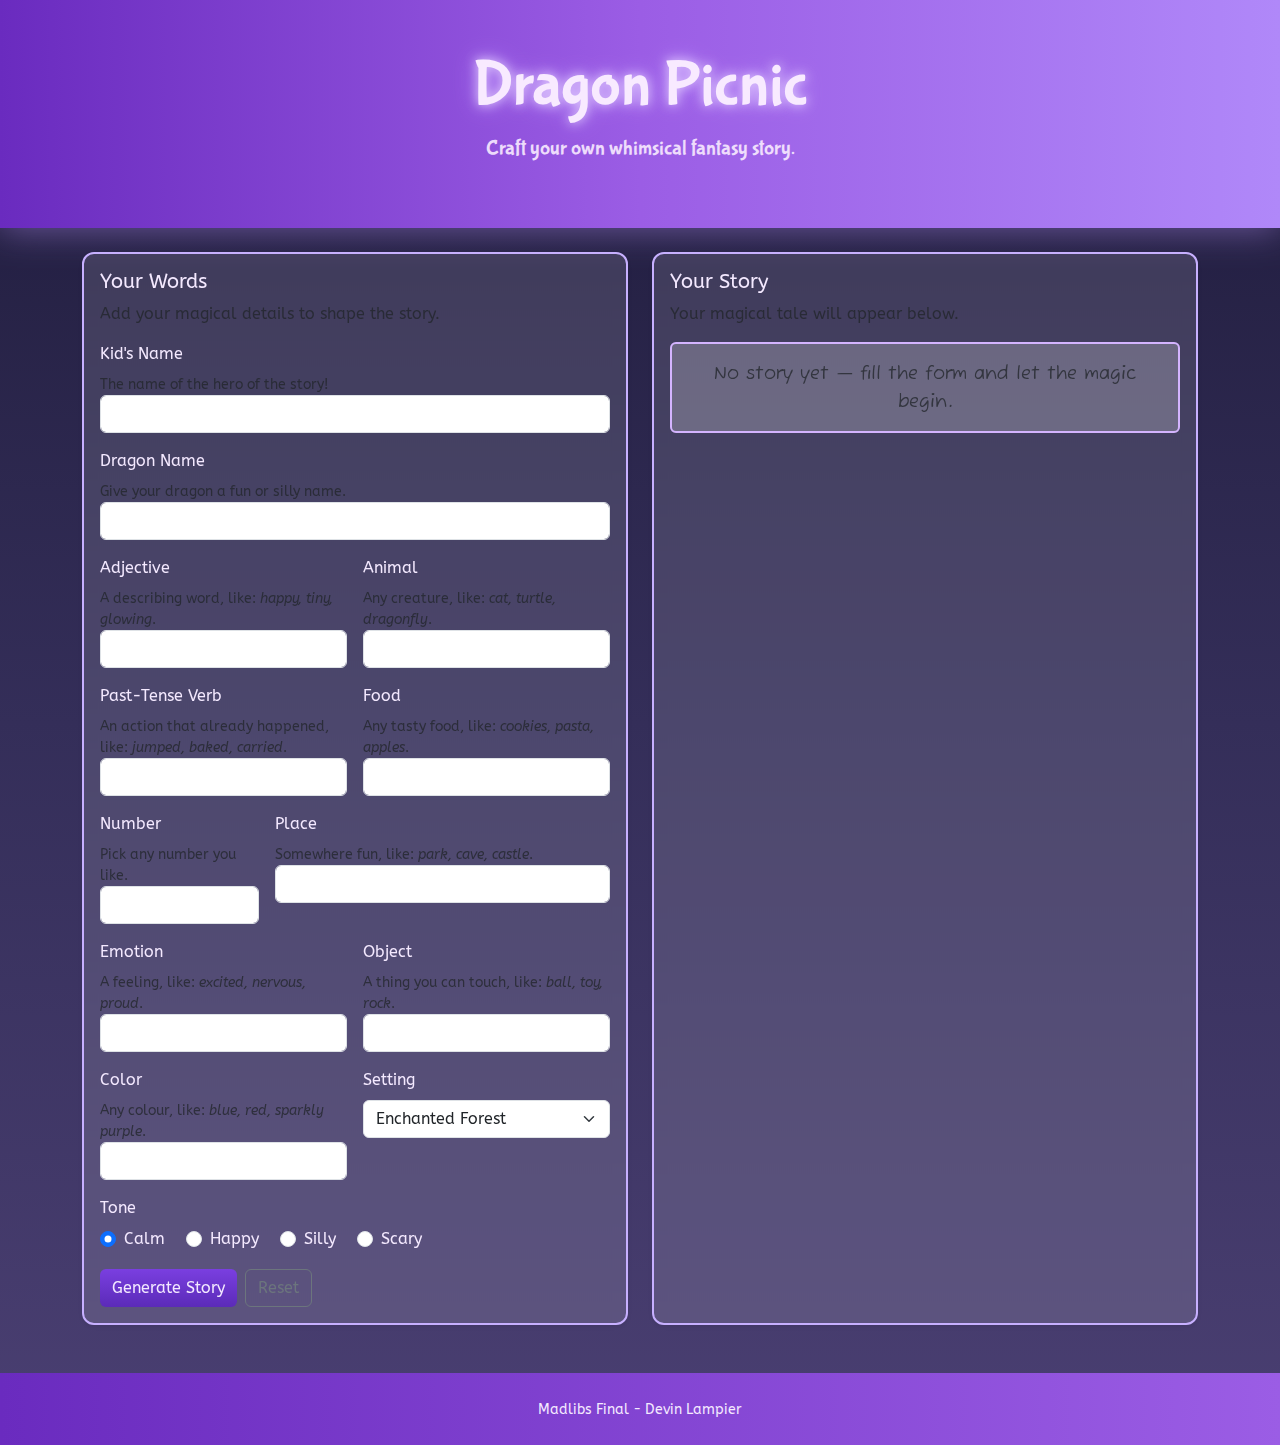
<file: index.html>
<!doctype html>
<html lang="en">
<head>
  <meta charset="utf-8" />
  <meta name="viewport" content="width=device-width, initial-scale=1" />
  <title>Dragon Picnic — Fantasy Mad Libs</title>

  <link href="https://fonts.googleapis.com/css2?family=ABeeZee&family=Bubblegum+Sans&family=Fuzzy+Bubbles:wght@400;700&display=swap" rel="stylesheet">

  <link href="https://cdn.jsdelivr.net/npm/bootstrap@5.3.3/dist/css/bootstrap.min.css" rel="stylesheet">

  <link rel="stylesheet" href="styles.css">
</head>
<body class="bg-fantasy">

  <div class="sparkle-container"></div>

  <header class="fantasy-header py-5 mb-4 shimmer">
    <div class="container text-center">
      <h1 class="display-3 mb-2 glowing-title"> Dragon Picnic </h1>
      <p class="lead magic-subtitle">Craft your own whimsical fantasy story.</p>
    </div>
  </header>

  <main class="container mb-5 fade-in">
    <div class="row g-4">
      <section class="col-lg-6">
        <div class="card shadow-sm fantasy-card">
          <div class="card-body">
            <h2 class="h5">Your Words</h2>
            <p class="text-muted">Add your magical details to shape the story.</p>

            <form id="storyForm" class="row g-3" onsubmit="generateStory(); return false;" onreset="clearStory()">
<!-- fixed form s-->
            <div class="col-12">
  <label class="form-label">Kid's Name</label>
  <small class="text-muted d-block">The name of the hero of the story!</small>
  <input type="text" id="kidName" class="form-control" required>
</div>

<div class="col-12">
  <label class="form-label">Dragon Name</label>
  <small class="text-muted d-block">Give your dragon a fun or silly name.</small>
  <input type="text" id="dragonName" class="form-control" required>
</div>

<div class="col-md-6">
  <label class="form-label">Adjective</label>
  <small class="text-muted d-block">A describing word, like: <em>happy, tiny, glowing</em>.</small>
  <input type="text" id="adjective" class="form-control" required>
</div>

<div class="col-md-6">
  <label class="form-label">Animal</label>
  <small class="text-muted d-block">Any creature, like: <em>cat, turtle, dragonfly</em>.</small>
  <input type="text" id="animal" class="form-control" required>
</div>

<div class="col-md-6">
  <label class="form-label">Past-Tense Verb</label>
  <small class="text-muted d-block">An action that already happened, like: <em>jumped, baked, carried</em>.</small>
  <input type="text" id="verbPast" class="form-control" required>
</div>

<div class="col-md-6">
  <label class="form-label">Food</label>
  <small class="text-muted d-block">Any tasty food, like: <em>cookies, pasta, apples</em>.</small>
  <input type="text" id="food" class="form-control" required>
</div>

<div class="col-md-4">
  <label class="form-label">Number</label>
  <small class="text-muted d-block">Pick any number you like.</small>
  <input type="number" id="number" class="form-control" required>
</div>

<div class="col-md-8">
  <label class="form-label">Place</label>
  <small class="text-muted d-block">Somewhere fun, like: <em>park, cave, castle</em>.</small>
  <input type="text" id="place" class="form-control" required>
</div>

<div class="col-md-6">
  <label class="form-label">Emotion</label>
  <small class="text-muted d-block">A feeling, like: <em>excited, nervous, proud</em>.</small>
  <input type="text" id="emotion" class="form-control" required>
</div>

<div class="col-md-6">
  <label class="form-label">Object</label>
  <small class="text-muted d-block">A thing you can touch, like: <em>ball, toy, rock</em>.</small>
  <input type="text" id="object" class="form-control" required>
</div>

<div class="col-md-6">
  <label class="form-label">Color</label>
  <small class="text-muted d-block">Any colour, like: <em>blue, red, sparkly purple</em>.</small>
  <input type="text" id="color" class="form-control" required>
</div>

              <div class="col-md-6">
                <label class="form-label">Setting</label>
                <select id="setting" class="form-select">
                  <option>Enchanted Forest</option>
                  <option>Mystic Mountains</option>
                  <option>Crystal Caverns</option>
                  <option>Old Kingdom Ruins</option>
                  <option>Twisted Tavern</option>
                </select>
              </div>
<!-- emotions -->
              <fieldset class="col-12">
                <legend class="col-form-label pt-0">Tone</legend>
                <div class="form-check form-check-inline">
                  <input class="form-check-input" type="radio" name="tone" value="silly" checked>
                  <label class="form-check-label">Calm</label>
                </div>
                <div class="form-check form-check-inline">
                  <input class="form-check-input" type="radio" name="tone" value="spooky">
                  <label class="form-check-label">Happy</label>
                </div>
                <div class="form-check form-check-inline">
                  <input class="form-check-input" type="radio" name="tone" value="calm">
                  <label class="form-check-label">Silly</label>
                </div>
                <div class="form-check form-check-inline">
                  <input class="form-check-input" type="radio" name="tone" value="calm">
                  <label class="form-check-label">Scary</label>
                </div>
              </fieldset>
<!-- reset and generate-->
              <div class="col-12 d-flex gap-2">
                <button class="btn btn-fantasy" type="submit">Generate Story</button>
                <button class="btn btn-outline-secondary" type="reset">Reset</button>
              </div>

            </form>
          </div>
        </div>
      </section>
<!-- story side -->
      <aside class="col-lg-6">
        <div class="card shadow-sm fantasy-card h-100 fade-in">
          <div class="card-body">
            <h2 class="h5">Your Story</h2>
            <p class="text-muted">Your magical tale will appear below.</p>
            <div id="storyOutput" class="p-3 rounded fantasy-story">
              <div class="text-center text-muted">No story yet — fill the form and let the magic begin.</div>
            </div>
          </div>
        </div>
      </aside>
    </div>
  </main>

  <footer class="text-center py-4 mt-5 fantasy-footer">
    <small>Madlibs Final - Devin Lampier</small>
  </footer>

<script src="script.js"></script>
</body>
</html>
</file>
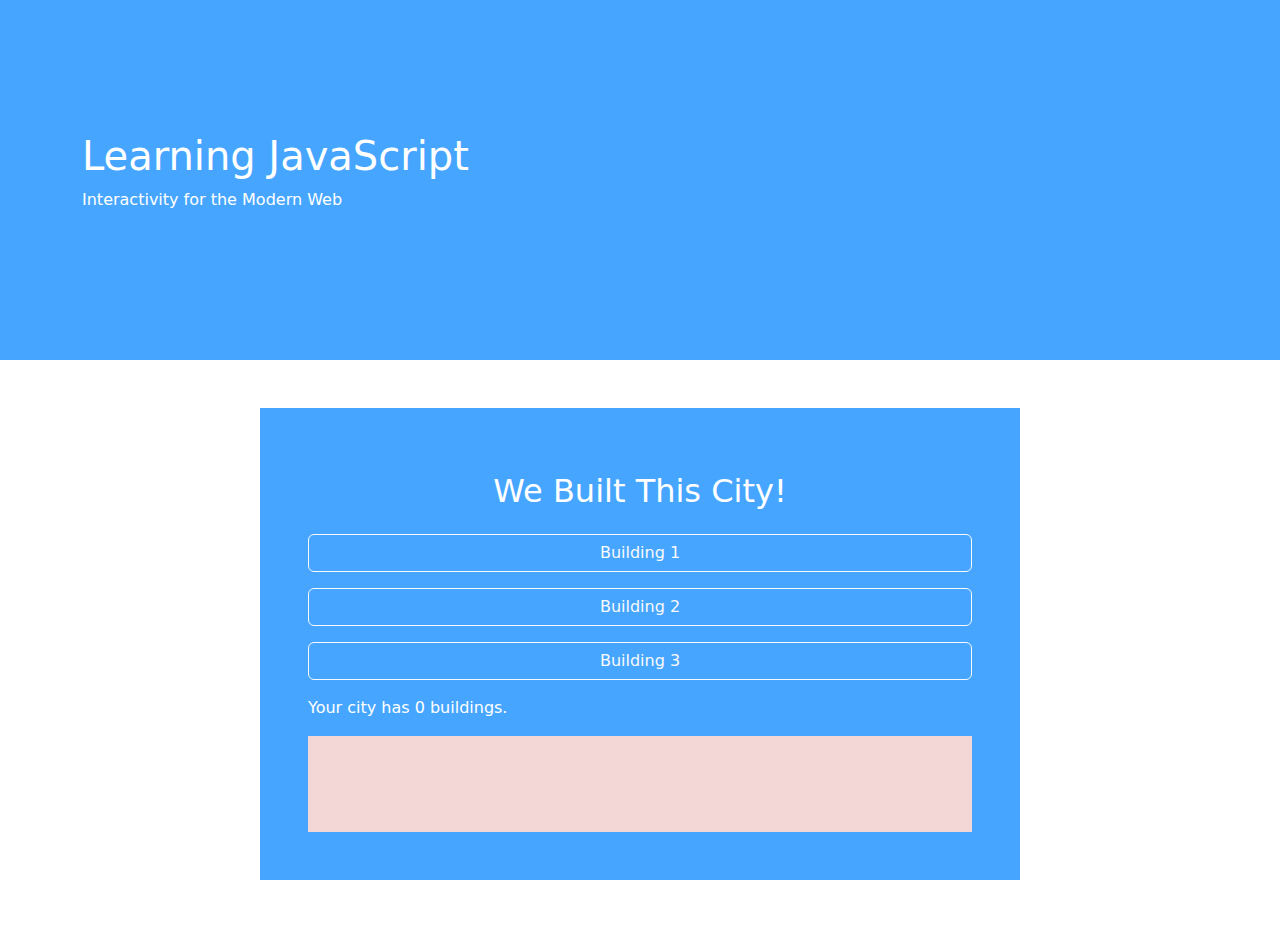
<file: buttonClickCity/index.html>
<!DOCTYPE html>
<html lang="en">

<head>
    <meta charset="UTF-8">
    <meta http-equiv="X-UA-Compatible" content="IE=edge">
    <meta name="viewport" content="width=device-width, initial-scale=1.0">

    <title>Intro to Javascript</title>

    <!-- Latest compiled and minified CSS -->
    <link href="https://cdn.jsdelivr.net/npm/bootstrap@5.3.3/dist/css/bootstrap.min.css" rel="stylesheet">

    <!-- My CSS -->
    <link rel="stylesheet" href="css/build.css">

    <!-- Latest compiled JavaScript -->
    <script src="https://cdn.jsdelivr.net/npm/bootstrap@5.3.3/dist/js/bootstrap.bundle.min.js"></script>

</head>

<body>

    <!----------------------------- Header -------------------------------------------->
    <header class="bg-main">
        <div class="container">
            <div class="row align-items-center customHeight">
                <div class="col-sm-6 text-white">
                    <h1>Learning JavaScript</h1>
                    <p>Interactivity for the Modern Web</p>
                </div>
            </div>
        </div>
    </header>

    <section>
        <div class="container py-5">
            <div class="row">
                <div id="column1" class="col-sm-8 mx-auto bg-main p-5 text-white">
                    <!---------------------The column where things will change!----------------------->
                    <h2 class="text-center py-3">We Built This City!</h2>

                    <!-- Form with only a button that will call a Javascript function -->
                     <!-- button between form-->
<form action=" javascript:building1();">
    <div class="d-grid">
  <button type="submit" class="btn btn-outline-light btn-block">Building 1</button>
</div>
</form>
                    <!-- Form with only a button that will call a different Javascript function -->
<form action=" javascript:building2();">
    <div class="d-grid my-3">
  <button type="submit" class="btn btn-outline-light btn-block">Building 2</button>
</div>
</form>
                    <!-- Form with only a button that will call a third Javascript function -->
<form action=" javascript:building3();">
    <div class="d-grid">
  <button type="submit" class="btn btn-outline-light btn-block">Building 3</button>
</div>
</form>

                    <!-- Div that will display a message about how many buildings the user put into the city -->
                    <div id="city" class="my-3"> </div>

                    <!-- Div that will display the buildings the user put into the city -->
                    <div id="cityGraphic" class="bg_city p-5"></div>

                </div>

            </div>
        </div>
    </section>


    <!---------------------Your Custom Javascript----------------------->
<script src="js/build.js"></script>
</body>

</html>
</file>
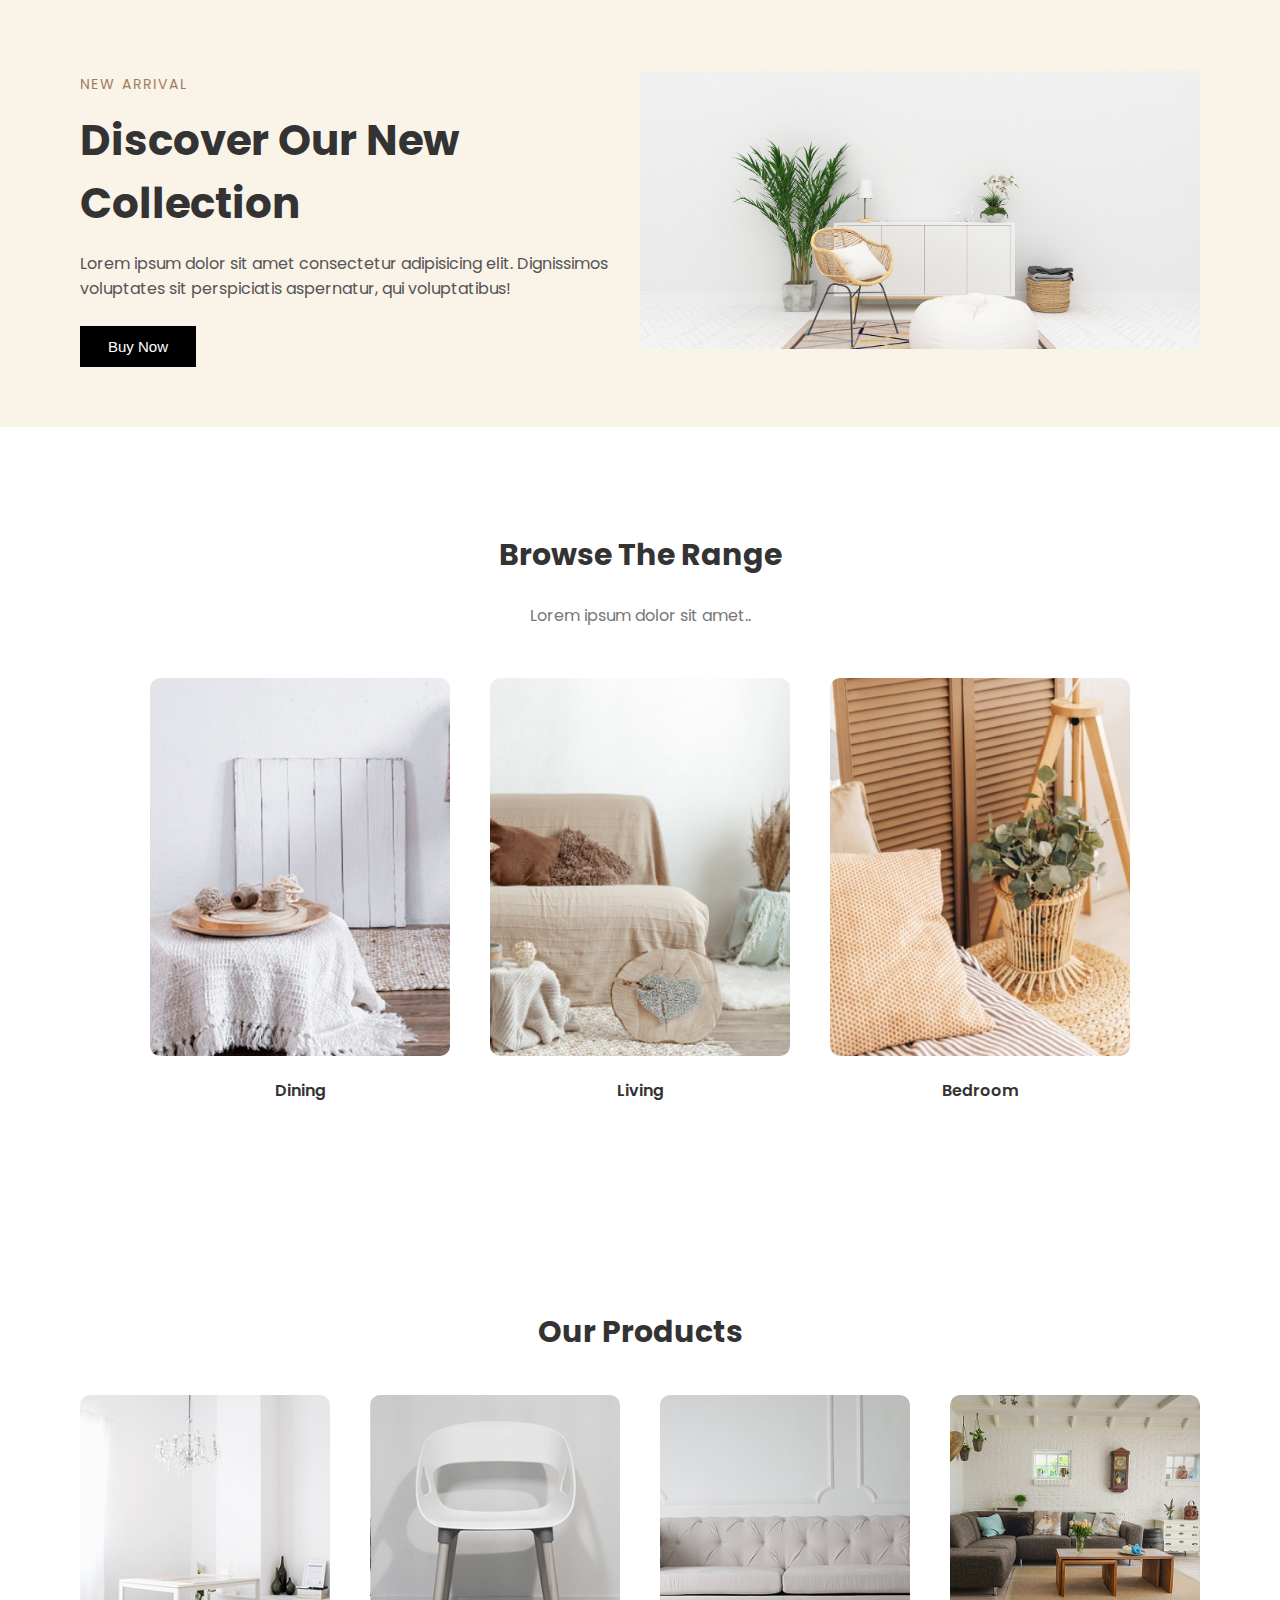
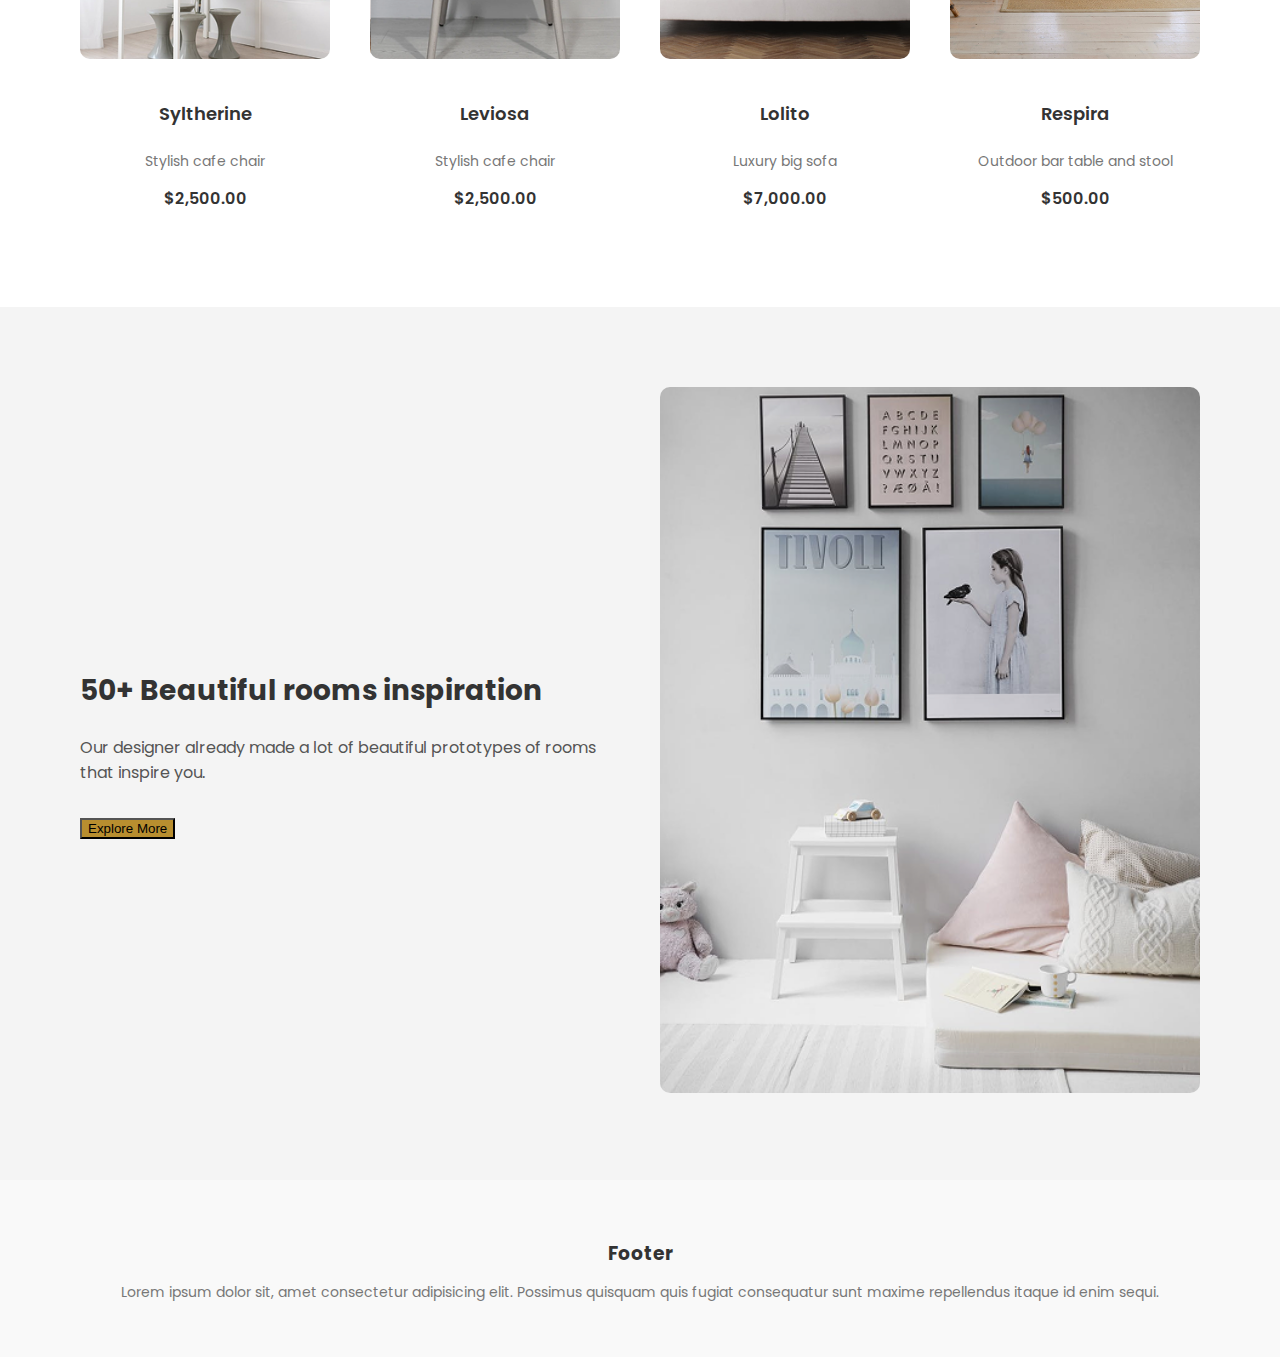
<file: Make_Bootstrap/index.html>
<!DOCTYPE html>
<html lang="en">
<head>
  <meta charset="UTF-8" />
  <meta name="viewport" content="width=device-width, initial-scale=1.0" />
  <title>DevinBootstrap</title>

  <!-- Google Font Poppins -->
  <link href="https://fonts.googleapis.com/css2?family=Poppins:wght@300;400;600;700&display=swap" rel="stylesheet">
  <link rel="stylesheet" href="style.css">
</head>
<body>

  <!-- HERO SECTION -->
  <section class="hero">
    <div class="hero-text">
      <p class="new-arrival">New Arrival</p>
      <h1>Discover Our New Collection</h1>
      <p class="hero-desc">
        Lorem ipsum dolor sit amet consectetur adipisicing elit. Dignissimos voluptates sit perspiciatis aspernatur, qui voluptatibus!
      </p>
      <button class="btn">Buy Now</button>
    </div>
    <div class="hero-img">
      <img src="furnitureImages/headerImage.png" alt="Header Image">
    </div>
  </section>

  <!-- BROWSE RANGE -->
  <section class="browse">
    <h2>Browse The Range</h2>
    <p class="subtitle">Lorem ipsum dolor sit amet..</p>
    <div class="browse-grid">
      <div>
        <img src="furnitureImages/dining.png" alt="Dining">
        <h4>Dining</h4>
      </div>
      <div>
        <img src="furnitureImages/living.png" alt="Living">
        <h4>Living</h4>
      </div>
      <div>
        <img src="furnitureImages/bedroom.png" alt="Bedroom">
        <h4>Bedroom</h4>
      </div>
    </div>
  </section>

  <!--PRODUCTS -->
  <section class="products">
    <h2>Our Products</h2>
    <div class="product-grid">
      <div class="product">
        <img src="furnitureImages/product1.png" alt="Syltherine">
        <h4>Syltherine</h4>
        <p class="desc">Stylish cafe chair</p>
        <p class="price">$2,500.00</p>
      </div>
      <div class="product">
        <img src="furnitureImages/product2.png" alt="Leviosa">
        <h4>Leviosa</h4>
        <p class="desc">Stylish cafe chair</p>
        <p class="price">$2,500.00</p>
      </div>
      <div class="product">
        <img src="furnitureImages/product3.png" alt="Lolito">
        <h4>Lolito</h4>
        <p class="desc">Luxury big sofa</p>
        <p class="price">$7,000.00</p>
      </div>
      <div class="product">
        <img src="furnitureImages/product4.png" alt="Respira">
        <h4>Respira</h4>
        <p class="desc">Outdoor bar table and stool</p>
        <p class="price">$500.00</p>
      </div>
    </div>
  </section>

  <!-- INSPIRATION  -->
  <section class="inspiration">
    <div class="insp-text">
      <h2>50+ Beautiful rooms inspiration</h2>
      <p>
        Our designer already made a lot of beautiful prototypes of rooms that inspire you.
      </p>
      <button class="btn explore">Explore More</button>
    </div>
    <div class="insp-img">
      <img src="furnitureImages/beautiful.png" alt="Beautiful Rooms">
    </div>
  </section>

  <!-- FOOTER -->
  <footer>
    <h3>Footer</h3>
    <p>Lorem ipsum dolor sit, amet consectetur adipisicing elit. Possimus quisquam quis fugiat consequatur sunt maxime repellendus itaque id enim sequi.</p>
  </footer>

</body>
</html>
</file>
<file: styles.css>
/* instead of greens i went with purple for a more fantasy/royal look*/

body {
  font-family: 'ABeeZee', sans-serif;
  background: linear-gradient(180deg, #1e1b3a, #342e59, #4a3f72);
  color: #f5eaff;
}

/* sparkle layer  */
.sparkle-container {
  position: fixed;
  inset: 0;
  pointer-events: none;
  overflow: hidden;
  z-index: 999;
}

/* header*/
 .fantasy-header {
  background: linear-gradient(90deg, #6a2bbf, #9b5de5, #b088f9);
  color: #f8eaff;
  font-family: 'Bubblegum Sans', cursive;
  position: relative;
  box-shadow: 0 0 35px rgba(190,150,255,0.5);
}

.glowing-title {
  text-shadow: 0 0 12px #e7d4ff, 0 0 24px #b788ff;
}

.magic-subtitle {
  font-size: 1.3rem;
  opacity: 0.9;
}

/* cards  */
.fantasy-card {

  border: 2px solid #c7b0ff;
  background: rgba(255, 255, 255, 0.12);
  backdrop-filter: blur(6px);
  border-radius: 12px;
  box-shadow: 0 0 18px rgba(166, 129, 255, 0.3);
  color: #f4e9ff;
}

/* button */
.btn-fantasy {
  background: linear-gradient(180deg, #7a3fe0, #5b2bb8);
  color: #f3e9ff;
  border: none;
}
.btn-fantasy:hover {
  background: linear-gradient(180deg, #8d52ff, #6933d1);
}

/* story box */
.fantasy-story {
  border: 2px solid #d4b4ff;
  background: rgba(255, 255, 255, 0.1);
  backdrop-filter: blur(6px);
  font-size: 1.15rem;
  font-family: 'Fuzzy Bubbles', cursive;
  color: #f8eaff;
}

.highlight {
  background: rgba(255, 230, 109, 0.45);
  padding: 3px 6px;
  border-radius: 6px;
  box-shadow: 0 0 8px rgba(255, 225, 150, 0.6);
  
}

/* Foote r  */
.fantasy-footer {

  background: linear-gradient(90deg, #6a2bbf, #9b5de5);
  color: #f5eaff;
}

.sparkle {
  position: absolute;
  top: -20px;
  width: 6px;
  height: 6px;
  background: rgba(255,255,255,0.9);
  border-radius: 50%;
  box-shadow: 0 0 12px white;
  animation: fall linear forwards;
}
@keyframes fall {
  to {
    transform: translateY(120vh);
    opacity: 0;
  }
}
</file>
<file: buttonClickCity/css/build.css>
/* Class for setting height to 40% of the viewport */
.customHeight{
    height:40vh;
}
/* main background colour */
.bg-main{
    background-color: rgb(70, 166, 255);
}

/* background colour for behind the city */
.bg_city{
    background-color: rgb(243, 214, 214)
}
</file>
<file: Make_Bootstrap/style.css>
body {
  font-family: "Poppins", sans-serif;
  margin: 0;
  color: #333;
  background-color: #fff;
}

/* HERO SECTION */
.hero {
  display: flex;
  align-items: center;
  background-color: #f9f3e8;
  padding: 60px 80px;
}

.hero-text {
  width: 50%;
}

.hero-text .new-arrival {
  text-transform: uppercase;
  color: #a27b5c;
  letter-spacing: 2px;
  font-size: 14px;
}

.hero-text h1 {
  font-size: 42px;
  font-weight: 700;
  margin: 10px 0;
}

.hero-text .hero-desc {
  font-size: 16px;
  color: #555;
  margin-bottom: 25px;
}

.hero .btn {
  background-color: #000;
  color: #fff;
  border: none;
  padding: 12px 28px;
  font-size: 15px;
  cursor: pointer;
}

.hero .btn:hover {
  background-color: #444;
}

.hero-img {
  width: 50%;
}

.hero-img img {
  width: 100%;
  height: auto;
}

/* BROWSE SECTION */
.browse {
  text-align: center;
  padding: 80px 0;
}

.browse h2 {
  font-size: 30px;
  font-weight: 700;
}

.browse .subtitle {
  color: #777;
  margin-bottom: 50px;
}

.browse-grid {
  display: flex;
  justify-content: center;
  gap: 40px;
}

.browse-grid img {
  width: 300px;
  border-radius: 10px;
}

.browse-grid h4 {
  margin-top: 15px;
  font-weight: 600;
}

/* PRODUCTS SECTION */
.products {
  text-align: center;
  padding: 80px;
  background-color: #fff;
}

.products h2 {
  font-size: 30px;
  font-weight: 700;
  margin-bottom: 40px;
}

.product-grid {
  display: flex;
  justify-content: center;
  gap: 40px;
}

.product {
  width: 250px;
}

.product img {
  width: 100%;
  border-radius: 10px;
  margin-bottom: 10px;
}

.product h4 {
  font-size: 18px;
  font-weight: 600;
}

.product .desc {
  color: #777;
  font-size: 14px;
}

.product .price {
  font-weight: 600;
  margin-top: 5px;
}

/* INSPIRATION SECTION */
.inspiration {
  display: flex;
  align-items: center;
  background-color: #f4f4f4;
  padding: 80px;
}

.insp-text {
  width: 50%;
  padding-right: 40px;
}

.insp-text h2 {
  font-size: 28px;
  font-weight: 700;
}

.insp-text p {
  color: #555;
  margin: 20px 0 30px;
}

.btn.explore {
  background-color: #b88e2f;
}

.insp-img {
  width: 50%;
}

.insp-img img {
  width: 100%;
  border-radius: 10px;
}

/* FOOTER */
footer {
  background-color: #f9f9f9;
  text-align: center;
  padding: 40px 0;
}

footer h3 {
  font-weight: 700;
  margin-bottom: 10px;
}

footer p {
  color: #777;
  font-size: 14px;
}
</file>
